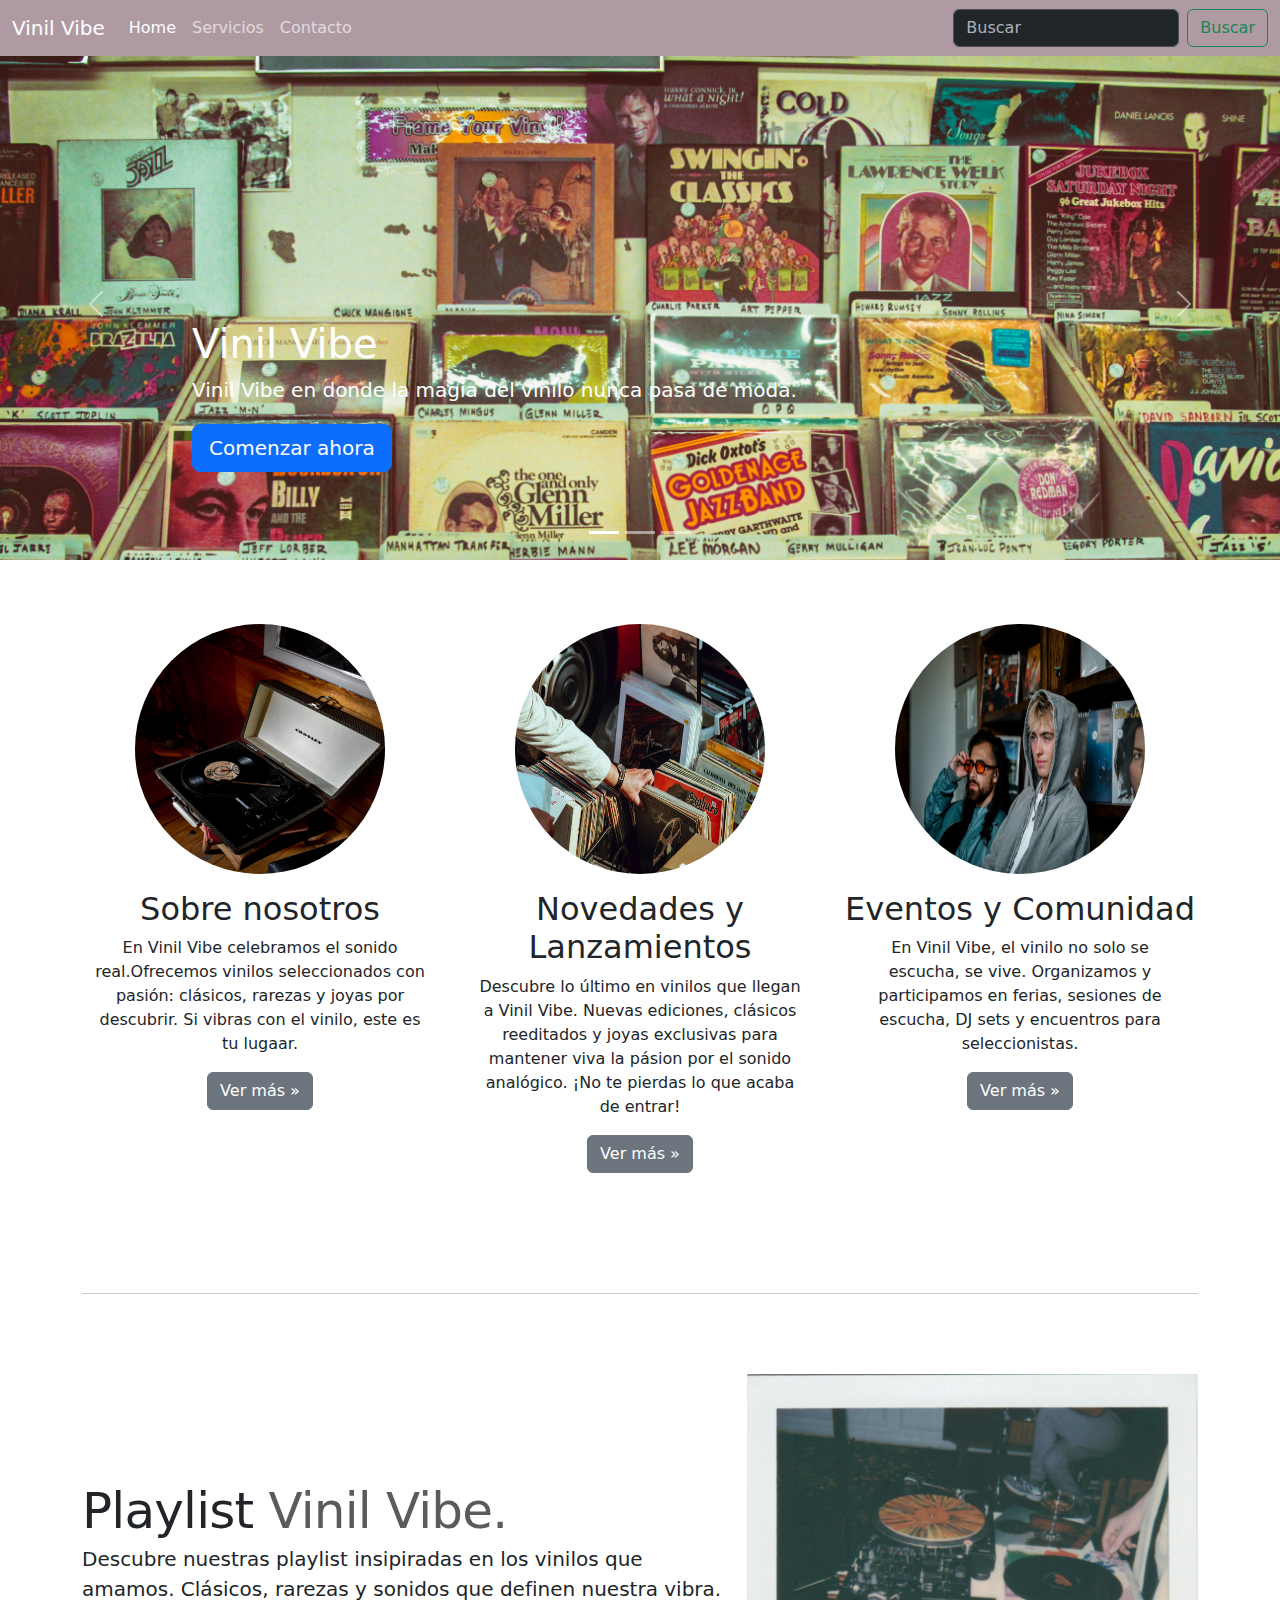
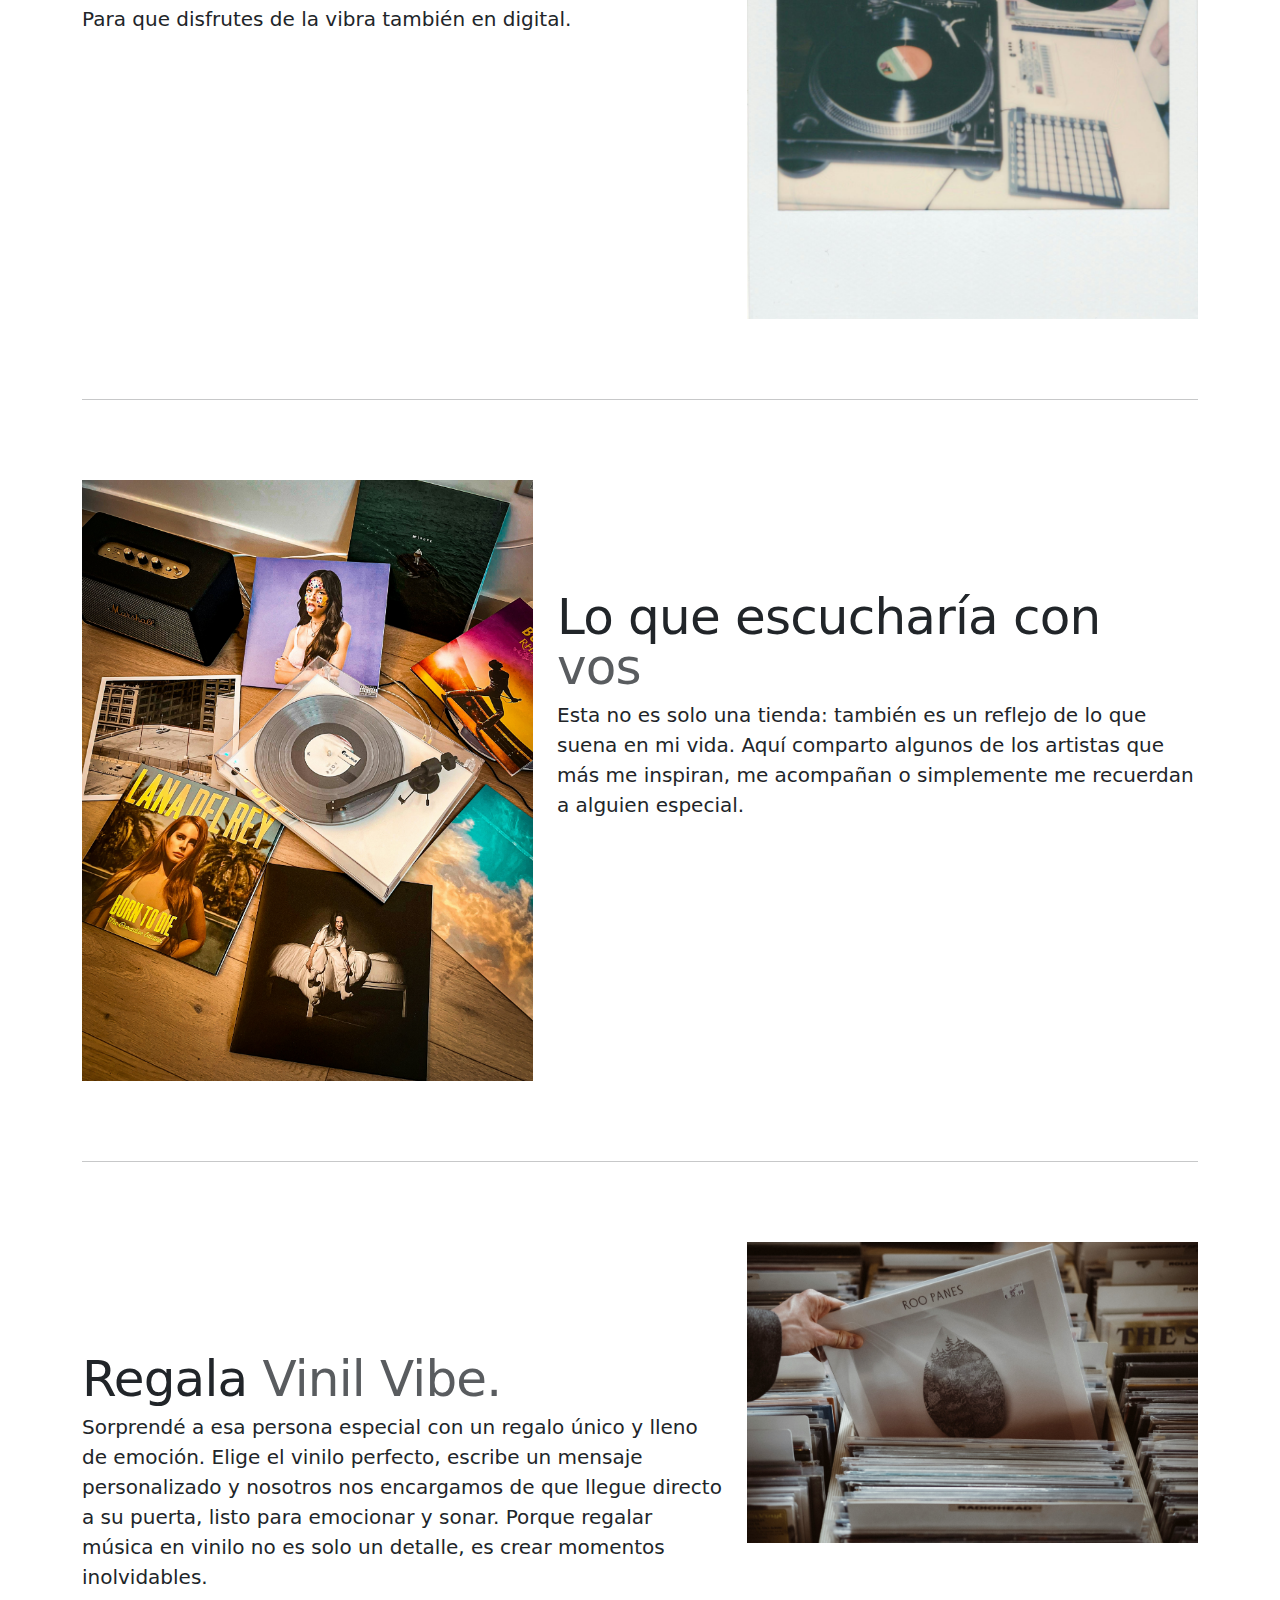
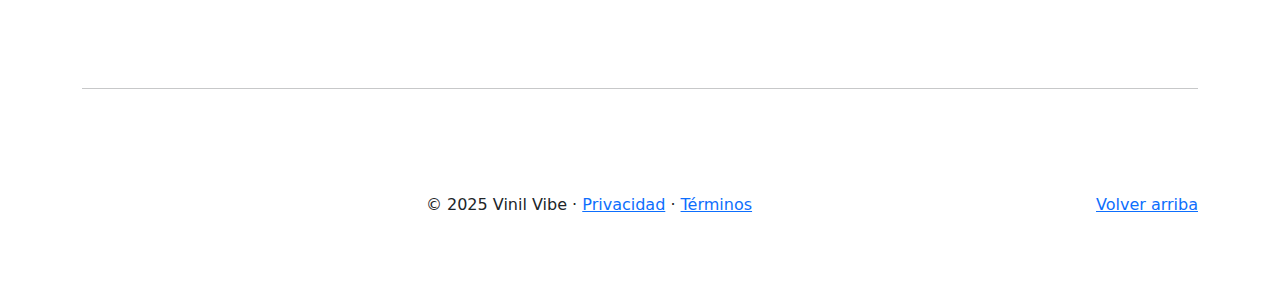
<file: Desarollo-w2/index.html>
<!DOCTYPE html>
<html lang="es" data-bs-theme="auto"> 
<head>
  <meta charset="utf-8">
  <meta name="viewport" content="width=device-width, initial-scale=1">
  <meta name="description" content="Este desarrollo es de mi empresa">
  <meta name="author" content="Karla Santamaria">
  <title>Vinil Vibe</title>

  <!-- Bootstrap CSS desde CDN -->
  <link href="https://cdn.jsdelivr.net/npm/bootstrap@5.3.2/dist/css/bootstrap.min.css" rel="stylesheet">

  <!-- Mi hoja de estilos personalizada -->
  <link href="styles.css" rel="stylesheet">

  <meta name="theme-color" content="#712cf9">
</head>

<body> 

  <!-- Barra de navegación -->
  <header data-bs-theme="dark">
    <nav class="navbar navbar-expand-md fixed-top mi-navbar">
     <!--<nav class="navbar navbar-expand-md navbar-dark fixed-top bg-dark">-->
      <div class="container-fluid">
        <a class="navbar-brand" href="#">Vinil Vibe</a>
        <button class="navbar-toggler" type="button" data-bs-toggle="collapse" data-bs-target="#navbarCollapse"
          aria-controls="navbarCollapse" aria-expanded="false" aria-label="Toggle navigation">
          <span class="navbar-toggler-icon"></span>
        </button>

        <div class="collapse navbar-collapse" id="navbarCollapse">
          <ul class="navbar-nav me-auto mb-2 mb-md-0">
            <li class="nav-item">
              <a class="nav-link active" aria-current="page" href="#">Home</a>
            </li>
            <li class="nav-item">
              <a class="nav-link" href="#">Servicios</a>
            </li>
            <li class="nav-item">
              <a class="nav-link" href="#">Contacto</a>
            </li>
          </ul>

          <form class="d-flex" role="search">
            <input class="form-control me-2" type="search" placeholder="Buscar" aria-label="Search">
            <button class="btn btn-outline-success" type="submit">Buscar</button>
          </form>
        </div>
      </div>
    </nav>
  </header>

  <!-- Contenido principal -->
  <main>

    <!-- Carousel -->
    <div id="myCarousel" class="carousel slide mb-6" data-bs-ride="carousel">
      <!-- Indicadores -->
      <div class="carousel-indicators">
        <button type="button" data-bs-target="#myCarousel" data-bs-slide-to="0" class="active" aria-current="true"
          aria-label="Slide 1"></button>
        <button type="button" data-bs-target="#myCarousel" data-bs-slide-to="1" aria-label="Slide 2"></button>
        <button type="button" data-bs-target="#myCarousel" data-bs-slide-to="2" aria-label="Slide 3"></button>
      </div>

      <!-- Slides -->

      <!--primer imagen de slide-->
      <div class="carousel-inner">
        <div class="carousel-item active">

          <img src="img/vinil5.jpg" alt="Primera imagen" width="100%">

          <!--<svg class="bd-placeholder-img" width="100%" height="100%" xmlns="http://www.w3.org/2000/svg"
            aria-hidden="true" preserveAspectRatio="xMidYMid slice">
            <rect width="100%" height="100%" fill="var(--bs-secondary-color)" />
          </svg>-->

          <div class="container">
            <div class="carousel-caption text-start">
              <h1>Vinil Vibe</h1>
              <p class="opacity-00">Vinil Vibe en donde la magia del vinilo nunca pasa de moda.</color:></p>
              <p><a class="btn btn-lg btn-primary" href="#">Comenzar ahora</a></p>
            </div>
          </div>
        </div>

        <!--segunda imagen de slide-->

        <div class="carousel-item">
          <img src="img/vinil8.jpg" alt="Primera imagen" width="100%">

          <!--<svg class="bd-placeholder-img" width="100%" height="100%" xmlns="http://www.w3.org/2000/svg"
            aria-hidden="true" preserveAspectRatio="xMidYMid slice">
            <rect width="100%" height="100%" fill="var(--bs-secondary-color)" />
          </svg>-->

          <div class="container">
            <div class="carousel-caption">
              <h1>Nuestras experiencias.</h1>
              <p>Contamos con experiencias únicas y personalizadas.</p>
              <p><a class="btn btn-lg btn-primary" href="#">Descubre más</a></p>
            </div>
          </div>
        </div>

        <!--tercera imagen de slide-->

        <div class="carousel-item">
          <img src="img/vinil9.jpg" alt="Primera imagen" width="100%">

          <!--<svg class="bd-placeholder-img" width="100%" height="100%" xmlns="http://www.w3.org/2000/svg"
            aria-hidden="true" preserveAspectRatio="xMidYMid slice">
            <rect width="100%" height="100%" fill="var(--bs-secondary-color)" />
          </svg>-->

          <div class="container">
            <div class="carousel-caption text-end">
              <h1>Una experiencia más.</h1>
              <p>Contenido de ejemplo para la tercera diapositiva del carrusel.</p>
              <p><a class="btn btn-lg btn-primary" href="#">Explorar galería</a></p>
            </div>
          </div>
        </div>
      </div>

      <!-- Controles -->
      <button class="carousel-control-prev" type="button" data-bs-target="#myCarousel" data-bs-slide="prev">
        <span class="carousel-control-prev-icon" aria-hidden="true"></span>
        <span class="visually-hidden">Anterior</span>
      </button>
      <button class="carousel-control-next" type="button" data-bs-target="#myCarousel" data-bs-slide="next">
        <span class="carousel-control-next-icon" aria-hidden="true"></span>
        <span class="visually-hidden">Siguiente</span>
      </button>
    </div>

    <!-- Marketing -->
    <div class="container marketing my-5">
      <div class="row text-center">
        <div class="col-lg-4">
          <img src="img/vinil3.jpg" class="bd-placeholder-img rounded-circle mb-3" alt="Imagen 1" width="250px" height="250px">
          <h2 class="fw-normal">Sobre nosotros</h2>
          <p>En Vinil Vibe celebramos el sonido real.Ofrecemos vinilos seleccionados con pasión: clásicos, rarezas y joyas por descubrir. Si vibras con el vinilo, este es tu lugaar.</p>
          <p><a class="btn btn-secondary" href="#">Ver más &raquo;</a></p>
        </div>

        <div class="col-lg-4">
          <img src="img/vinil1.jpg" class="bd-placeholder-img rounded-circle mb-3" alt="Imagen 2" width="250px" height="250px">
          <h2 class="fw-normal">Novedades y Lanzamientos</h2>
          <p>Descubre lo último en vinilos que llegan a Vinil Vibe. Nuevas ediciones, clásicos reeditados y joyas exclusivas para mantener viva la pásion por el sonido analógico. ¡No te pierdas lo que acaba de entrar!</p>
          <p><a class="btn btn-secondary" href="#">Ver más &raquo;</a></p>
        </div>

        <div class="col-lg-4">
          <img src="img/vinil2.jpg" class="bd-placeholder-img rounded-circle mb-3" alt="Imagen 3" width="250px" height="250px">
          <h2 class="fw-normal">Eventos y Comunidad</h2>
          <p>En Vinil Vibe, el vinilo no solo se escucha, se vive. Organizamos y participamos en ferias, sesiones de escucha, DJ sets y encuentros para seleccionistas.</p>
          <p><a class="btn btn-secondary" href="#">Ver más &raquo;</a></p>
        </div>
      </div>
    </div>

    <!-- Featurettes -->
    <div class="container my-5">
      <hr class="featurette-divider">

      <div class="row featurette">
        <div class="col-md-7">
          <h2 class="featurette-heading fw-normal lh-1">Playlist <span class="text-body-secondary">Vinil Vibe.</span></h2>
          <p class="lead">Descubre nuestras playlist insipiradas en los vinilos que amamos. Clásicos, rarezas y sonidos que definen nuestra vibra. Para que disfrutes de la vibra también en digital.</p>
        </div>
        <div class="col-md-5">
          <img src="img/vinil4.jpg" class="img-fluid mx-auto" alt="Feature 1">
        </div>
      </div>

      <hr class="featurette-divider">

      <div class="row featurette">
        <div class="col-md-7 order-md-2">
          <h2 class="featurette-heading fw-normal lh-1">Lo que escucharía con <span class="text-body-secondary">vos</span></h2>
          <p class="lead">Esta no es solo una tienda: también es un reflejo de lo que suena en mi vida. Aquí comparto algunos de los artistas que más me inspiran, me acompañan
           o simplemente me recuerdan a alguien especial.</p>
        </div>
        <div class="col-md-5 order-md-1">
          <img src="img/vinil7.jpg" class="img-fluid mx-auto" alt="Feature 2">
        </div>
      </div>

      <hr class="featurette-divider">

      <div class="row featurette">
        <div class="col-md-7">
          <h2 class="featurette-heading fw-normal lh-1">Regala <span class="text-body-secondary">Vinil Vibe.</span></h2>
          <p class="lead">Sorprendé a esa persona especial con un regalo único y lleno de emoción. Elige el vinilo perfecto, escribe un mensaje personalizado y nosotros nos
          encargamos de que llegue directo a su puerta, listo para emocionar y sonar. Porque regalar música en vinilo no es solo un detalle, es crear momentos inolvidables.</p>
        </div>
        <div class="col-md-5">
          <img src="img/vinil6.jpg" class="img-fluid mx-auto" alt="Feature 3">
        </div>
      </div>

      <hr class="featurette-divider">
    </div>

    <!-- Footer -->
    <footer class="container text-center py-4">
      <p class="float-end"><a href="#">Volver arriba</a></p>
      <p>&copy; 2025 Vinil Vibe &middot; <a href="#">Privacidad</a> &middot; <a href="#">Términos</a></p>
    </footer>
  </main>

  <!-- Bootstrap JS desde CDN -->
  <script src="https://cdn.jsdelivr.net/npm/bootstrap@5.3.2/dist/js/bootstrap.bundle.min.js"></script>
</body>
</html>
</file>
<file: Desarollo-w2/styles.css>
/* GLOBAL STYLES
-------------------------------------------------- */
/* Padding below the footer and lighter body text */


/* Personalización de la barra de navegación */
.mi-navbar {
  background-color: #af9aa4; /* rosa */
}

/*--------------------------------------*/

body {
  padding-top: 3rem;
  padding-bottom: 3rem;
  color: rgb(var(--bs-tertiary-color-rgb));
}


/* CUSTOMIZE THE CAROUSEL
-------------------------------------------------- */

/* Carousel base class */
.carousel {
  margin-bottom: 4rem;
}
/* Since positioning the image, we need to help out the caption */
.carousel-caption {
  bottom: 3rem;
  z-index: 10;
}

/* Declare heights because of positioning of img element */
.carousel-item {
  height: 32rem;
}


/* MARKETING CONTENT
-------------------------------------------------- */

/* Center align the text within the three columns below the carousel */
.marketing .col-lg-4 {
  margin-bottom: 1.5rem;
  text-align: center;
}
/* rtl:begin:ignore */
.marketing .col-lg-4 p {
  margin-right: .75rem;
  margin-left: .75rem;
}
/* rtl:end:ignore */


/* Featurettes
------------------------- */

.featurette-divider {
  margin: 5rem 0; /* Space out the Bootstrap <hr> more */
}

/* Thin out the marketing headings */
/* rtl:begin:remove */
.featurette-heading {
  letter-spacing: -.05rem;
}

/* rtl:end:remove */

/* RESPONSIVE CSS
-------------------------------------------------- */

@media (min-width: 40em) {
  /* Bump up size of carousel content */
  .carousel-caption p {
    margin-bottom: 1.25rem;
    font-size: 1.25rem;
    line-height: 1.4;
  }

  .featurette-heading {
    font-size: 50px;
  }
}

@media (min-width: 62em) {
  .featurette-heading {
    margin-top: 7rem;
  }
}
</file>
